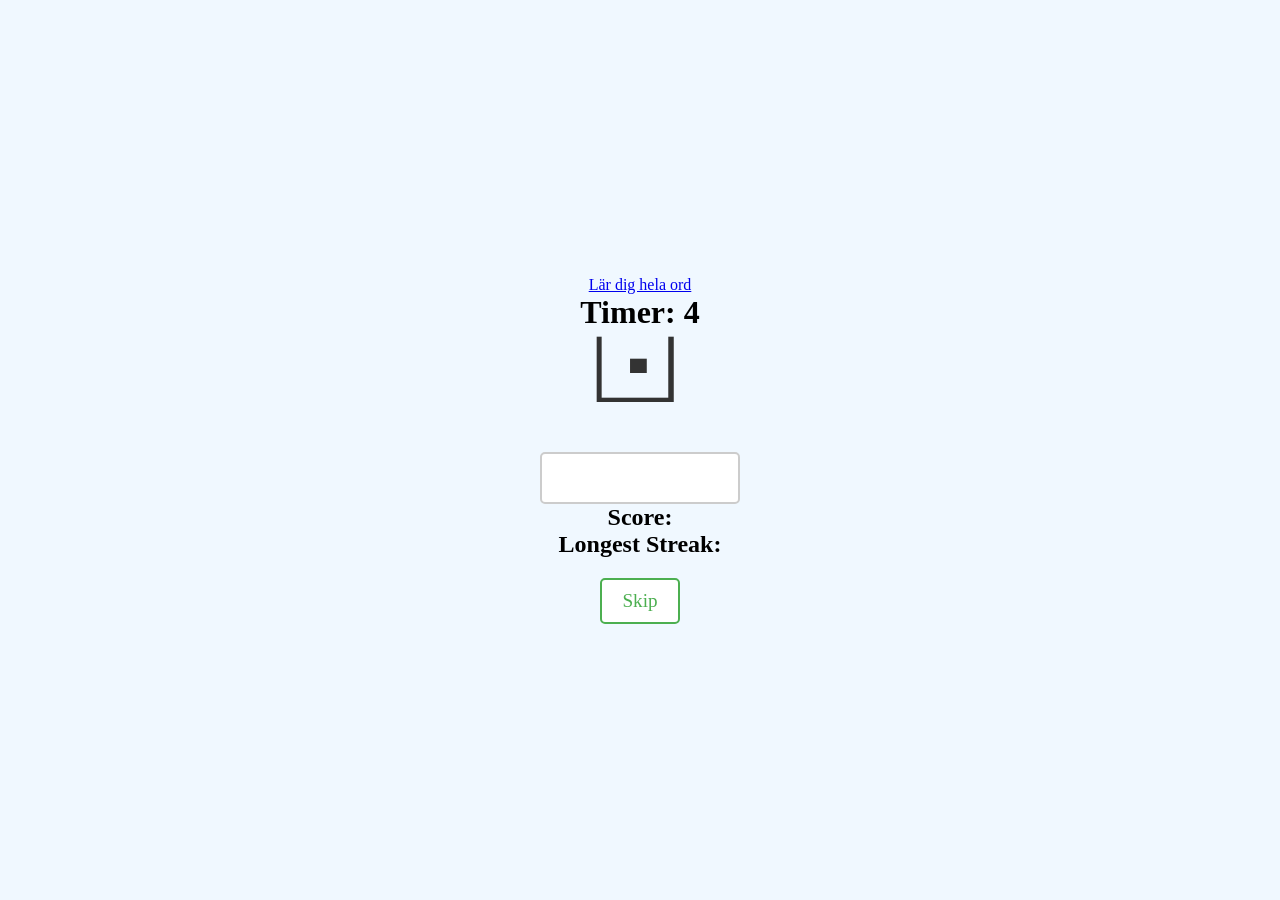
<file: index.html>
<!DOCTYPE html>
<html lang="en">
<head>
    <meta charset="UTF-8">
    <meta name="viewport" content="width=device-width, initial-scale=1.0">
    <title>Brädgårdschiffer</title>
    <link rel="stylesheet" href="style.css">
</head>
<body>
    <a href="wordMode.html">Lär dig hela ord</a>
    <h1 id="timer">Time left: </h1>
    <h1 id="letter">...</h1>
<input type="text" id="userInput" maxlength="1">
<h2  id="scoreDisplay">Score: </h2>
<h2 id="streakDisplay"> Longest Streak: </h2>
<button id="skipButton">Skip</button>

</body>
<script src="script.js"></script>
</html>
</file>
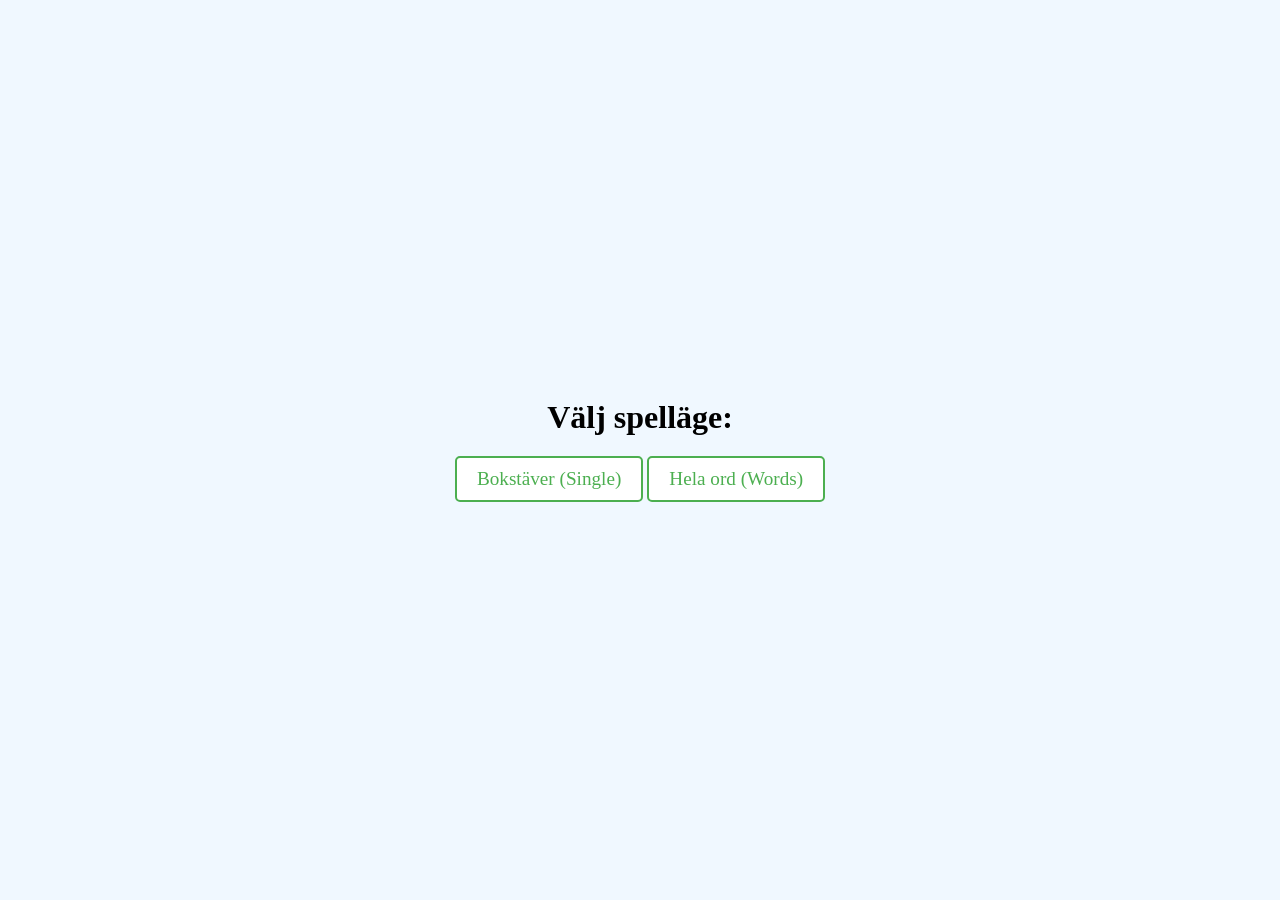
<file: Pages/index.html>
<!DOCTYPE html>
<html lang="en">
<head>
    <meta charset="UTF-8">
    <meta name="viewport" content="width=device-width, initial-scale=1.0">
    <title>Brädgårdschiffer</title>
    <link rel="stylesheet" href="../style.css">
</head>
<body>
    <div id="startScreen">
        <h1>Välj spelläge:</h1>
        <a href="../Pages/letterMode.html"><button>Bokstäver (Single)</button></a>
        <a href="../Pages/wordMode.html"><button>Hela ord (Words)</button></a>
    </div>
</body>
</html>
</file>
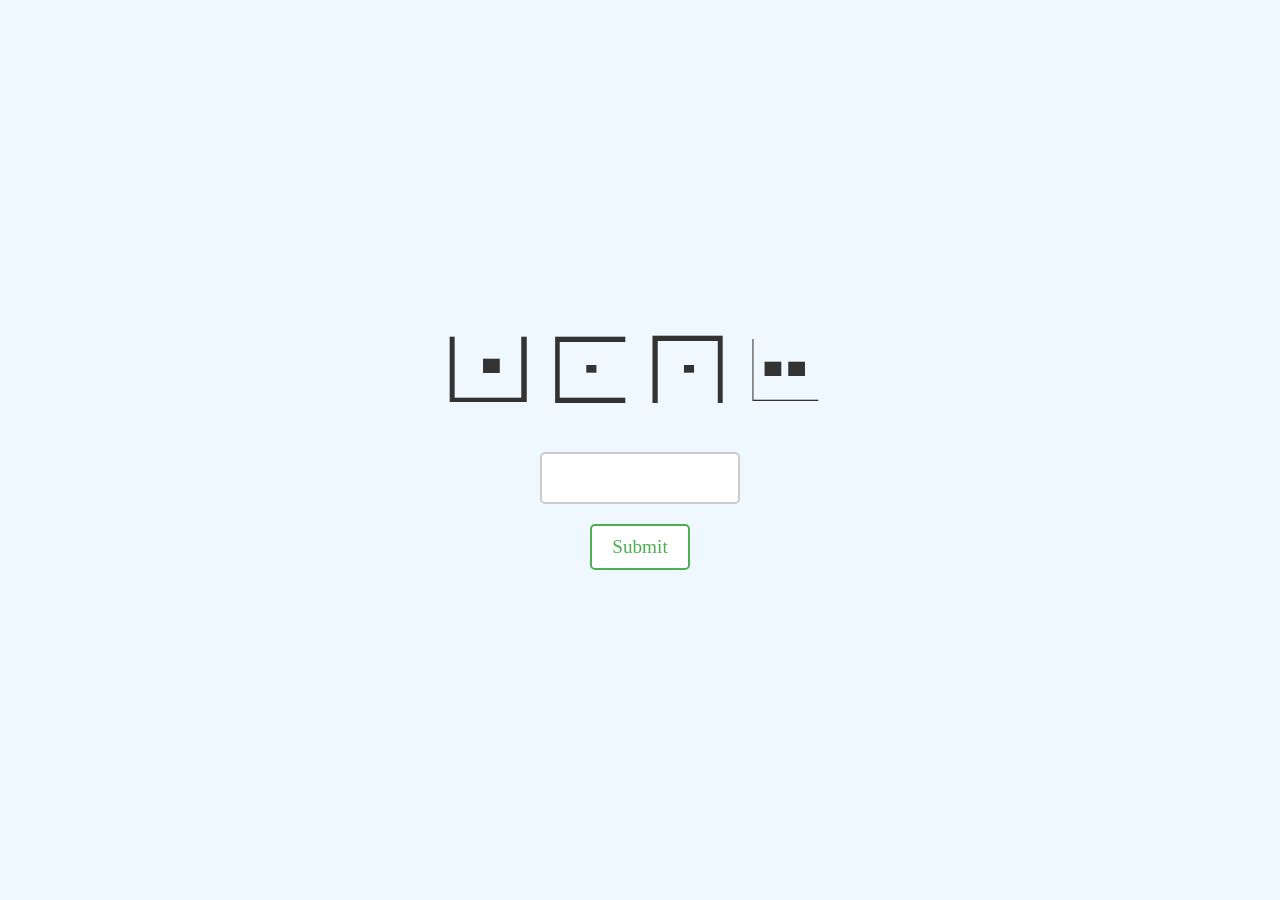
<file: wordMode.html>
<!DOCTYPE html>
<html lang="en">
<head>
    <meta charset="UTF-8">
    <meta name="viewport" content="width=device-width, initial-scale=1.0">
    <link rel="stylesheet" href="style.css">
    <title>Lära mig brädgårdschiffer</title>
</head>
<body>
    <h1 id="word">...</h1>
    <input type="text" id="inputWordMode">
    <button id="subMitBtnWordMode">Submit</button>

</body>
<script src="scriptWordMode.js"></script>
</html>
</file>
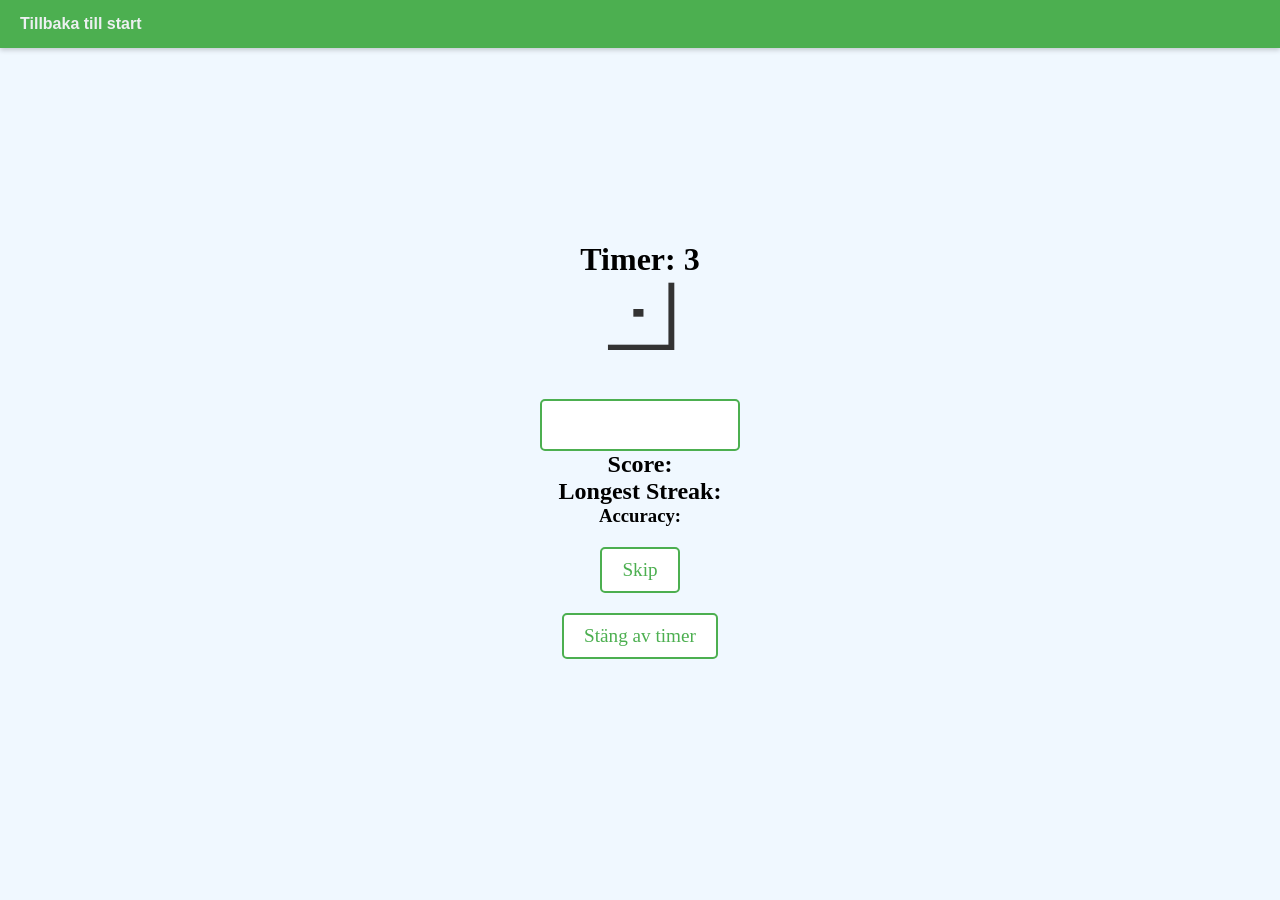
<file: Pages/letterMode.html>
<!DOCTYPE html>
<html lang="en">
<head>
    <meta charset="UTF-8">
    <meta name="viewport" content="width=device-width, initial-scale=1.0">
    <title>Brädgårdschiffer</title>
    <link rel="stylesheet" href="../style.css">
</head>
<body>
    <header><a href="../Pages/index.html">Tillbaka till start</a></header>
    <h1 id="timer">Time left: </h1>
    <h1 id="letter">...</h1>
<input type="text" id="userInput" maxlength="1">
<h2  id="scoreDisplay">Score: </h2>
<h2 id="streakDisplay"> Longest Streak: </h2>
<h3 id="accuracyDisplay">Accuracy: </h3>
<button id="skipButton">Skip</button>
<button id="timerSwitch">Stäng av timer</button>

</body>
<script src="../Scripts/script.js"></script>
</html>
</file>
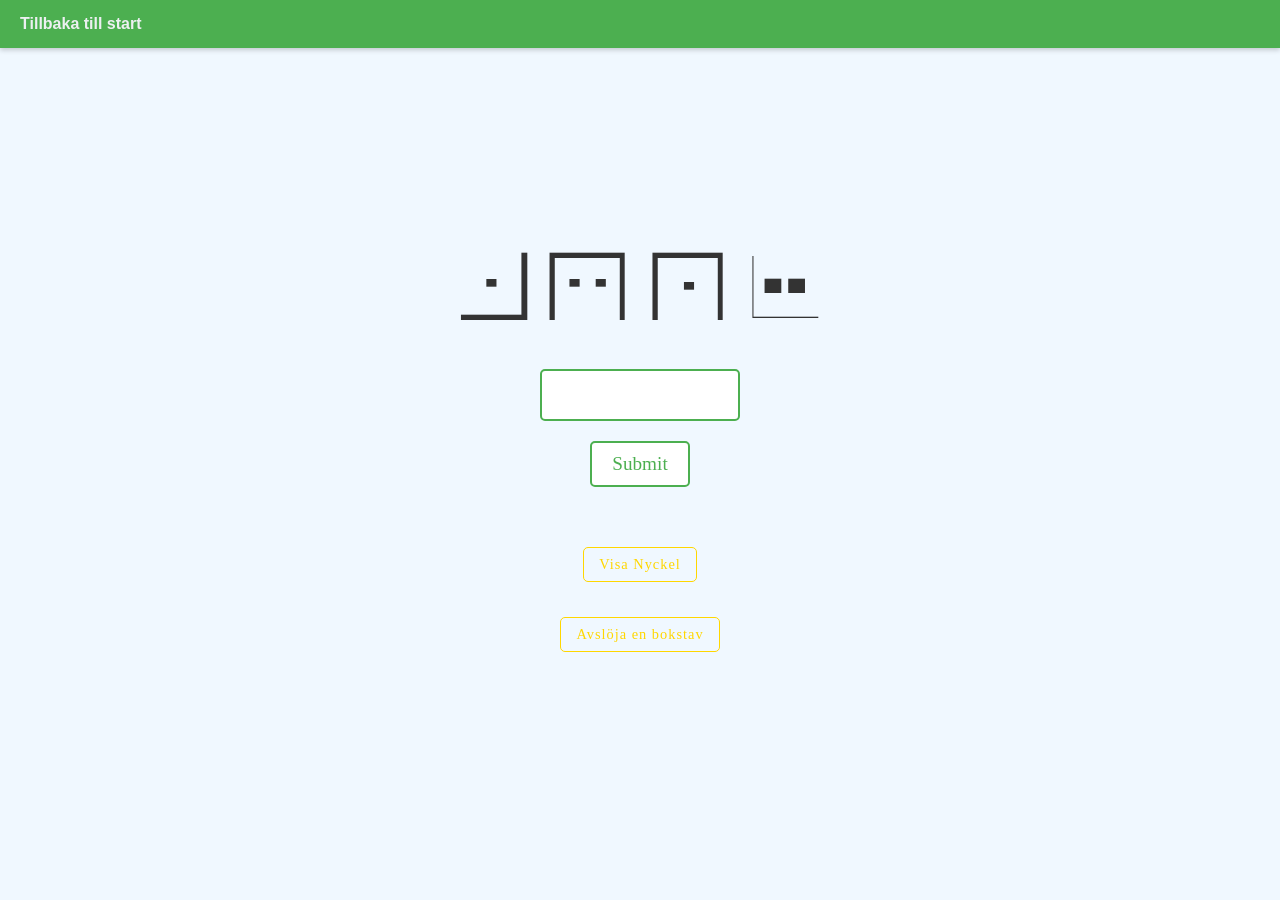
<file: Pages/wordMode.html>
<!DOCTYPE html>
<html lang="en">
<head>
    <meta charset="UTF-8">
    <meta name="viewport" content="width=device-width, initial-scale=1.0">
    <link rel="stylesheet" href="../style.css">
    <title>Lära mig brädgårdschiffer</title>
</head>
<body>
    <header><a href="../Pages/index.html">Tillbaka till start</a></header>
    <h1 id="word">...</h1>
    <input type="text" id="inputWordMode">
    <button id="subMitBtnWordMode">Submit</button>
    <div id="cheatSheetWordMode">
        <button id="showKeyButton">Visa Nyckel</button>
        <button id="revealLetterButton">Avslöja en bokstav</button>
        <img src="../brädgårdsChiffer.png" alt="brädgårdschiffer" id="keyImg">
    </div>

</body>
<script src="../Scripts/scriptWordMode.js"></script>
</html>
</file>
<file: style.css>
*{
    margin: 0;
    padding: 0;
box-sizing: border-box;
}

@font-face {
    font-family: "bradgardschiffer";
    src: url("pagod.ttf") format("truetype");
}

body {
    background-color: aliceblue;
    display: flex;
    flex-direction: column;
    justify-content: center;
    align-items: center;
    height: 100vh;
    text-align: center;
    margin: 0;
    height: 100vh;
}

button{
    font-size: 1.2em;
    padding: 10px 20px;
    margin-top: 20px;
    border: 2px solid #4CAF50;
    border-radius: 5px;
    background-color: #fff;
    color: #4CAF50;
    cursor: pointer;
    transition: all 0.3s ease;
    font-family: inherit;
}

button:hover, button:hover {
    background-color: #4CAF50;
    color: #fff;
    transform: scale(1.05);
}

#word{
    font-family: bradgardschiffer;
    font-size: 5em;
    margin-bottom: 30px;
    color: #333;
    user-select: none;
}

#letter {
    font-family: bradgardschiffer;
    font-size: 5em;
    margin-bottom: 30px;
    color: #333;
    user-select: none;
}

#userInput, #inputWordMode {
    font-size: 1.5em;
    padding: 10px 15px;
    border-radius: 5px;
    border: 2px solid #ccc;
    outline: none;
    width: 200px;
    text-align: center;
    transition: border-color 0.3s ease;
}

#userInput:focus, #inputWordMode:focus {
    border-color: #4CAF50;
}

#skipButton, #subMitBtnWordMode {
    font-size: 1.2em;
    padding: 10px 20px;
    margin-top: 20px;
    border: 2px solid #4CAF50;
    border-radius: 5px;
    background-color: #fff;
    color: #4CAF50;
    cursor: pointer;
    transition: all 0.3s ease;
    font-family: inherit;
}

#skipButton:hover, #subMitBtnWordMode:hover {
    background-color: #4CAF50;
    color: #fff;
    transform: scale(1.05);
}

#skipButton:active, #subMitBtnWordMode:active {
    transform: scale(0.95);
}

header {
    position: absolute; 
    top: 0;
    left: 0;
    width: 100%;
    background-color: #4CAF50;
    padding: 15px 20px;       
    box-shadow: 0 2px 5px rgba(0, 0, 0, 0.2); 
    display: flex;          
    align-items: center;     
    text-align: center;
}
  
  header a {
    color: #ecf0f1;          
    text-decoration: none;    
    font-family: Arial, sans-serif;
    font-size: 16px;        
    font-weight: bold;        
    transition: color 0.3s ease;
  }
  
  header a:hover {
    color: #3498db;           
    text-decoration: underline; 
  }
  

  #cheatSheetWordMode {
    margin-top: 40px; /* Skapar avstånd från Submit-knappen */
    display: flex;
    flex-direction: column; /* Staplar innehållet nedåt */
    align-items: center;
    gap: 15px; /* Skapar ett snyggt mellanrum mellan knapparna och bilden */
}

/* En behållare för knapparna (valfritt, men bra om du vill ha dem bredvid varandra) */
#showKeyButton, #revealLetterButton {
    font-size: 0.9em;        /* Lite mindre text än huvudknappen */
    padding: 8px 15px;       /* Mindre utfyllnad */
    background-color: transparent; /* Gör dem ihåliga (Outline-stil) */
    color: #FFD700;          /* Gul text istället för svart */
    border: 1px solid #FFD700; /* Tunnare ram */
    letter-spacing: 1px;
}

#showKeyButton:hover, #revealLetterButton:hover {
    background-color: #FFD700;
    color: #121212;
    box-shadow: 0 4px 10px rgba(255, 215, 0, 0.2); /* Lite svagare skugga än huvudknappen */
}

/* Stilar för själva chiffer-bilden */
#cheatSheetWordMode img {
    max-width: 90%;          /* Ser till att den inte hamnar utanför skärmen på mobiler */
    width: 400px;            /* En lagom maxstorlek på dator */
    border: 2px solid #FFD700; /* Snygg gul ram runt nyckeln */
    border-radius: 8px;      /* Rundade hörn */
    box-shadow: 0 0 15px rgba(255, 215, 0, 0.1); /* Svag glow-effekt */
    
    /* OBS: Vi gömmer bilden som standard! */
    display: none; 
}

@media (max-width: 500px) {
    #letter {
        font-size: 3em;
    }

    #userInput {
        font-size: 1.2em;
        width: 150px;
    }
}

@keyframes shake {
    0% { transform: translateX(0);}
    25% { transform: translateX(-5px); }
    50% { transform: translateX(5px); }
    75% { transform: translateX(-5px); }
    100% { transform: translateX(0); }
  }
  
  .shake {
    animation: shake 0.2s;
  }
</file>
